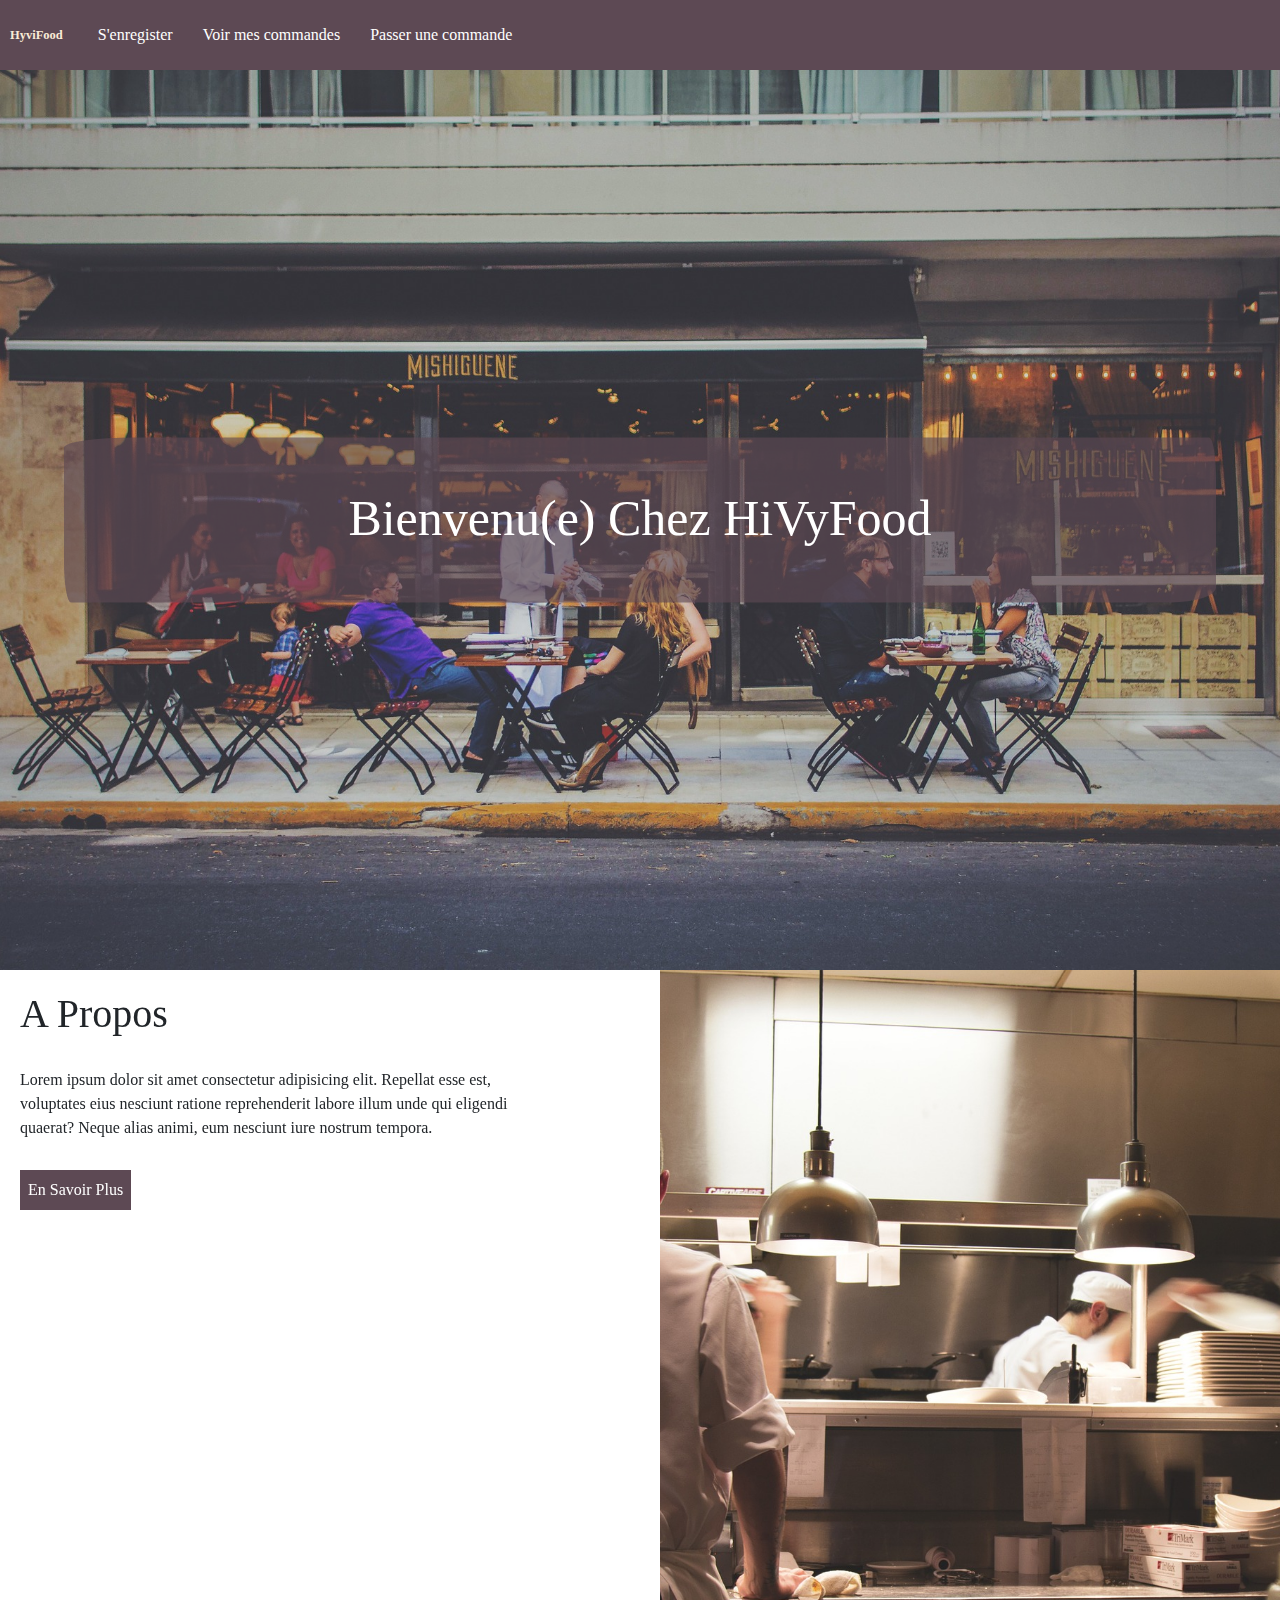
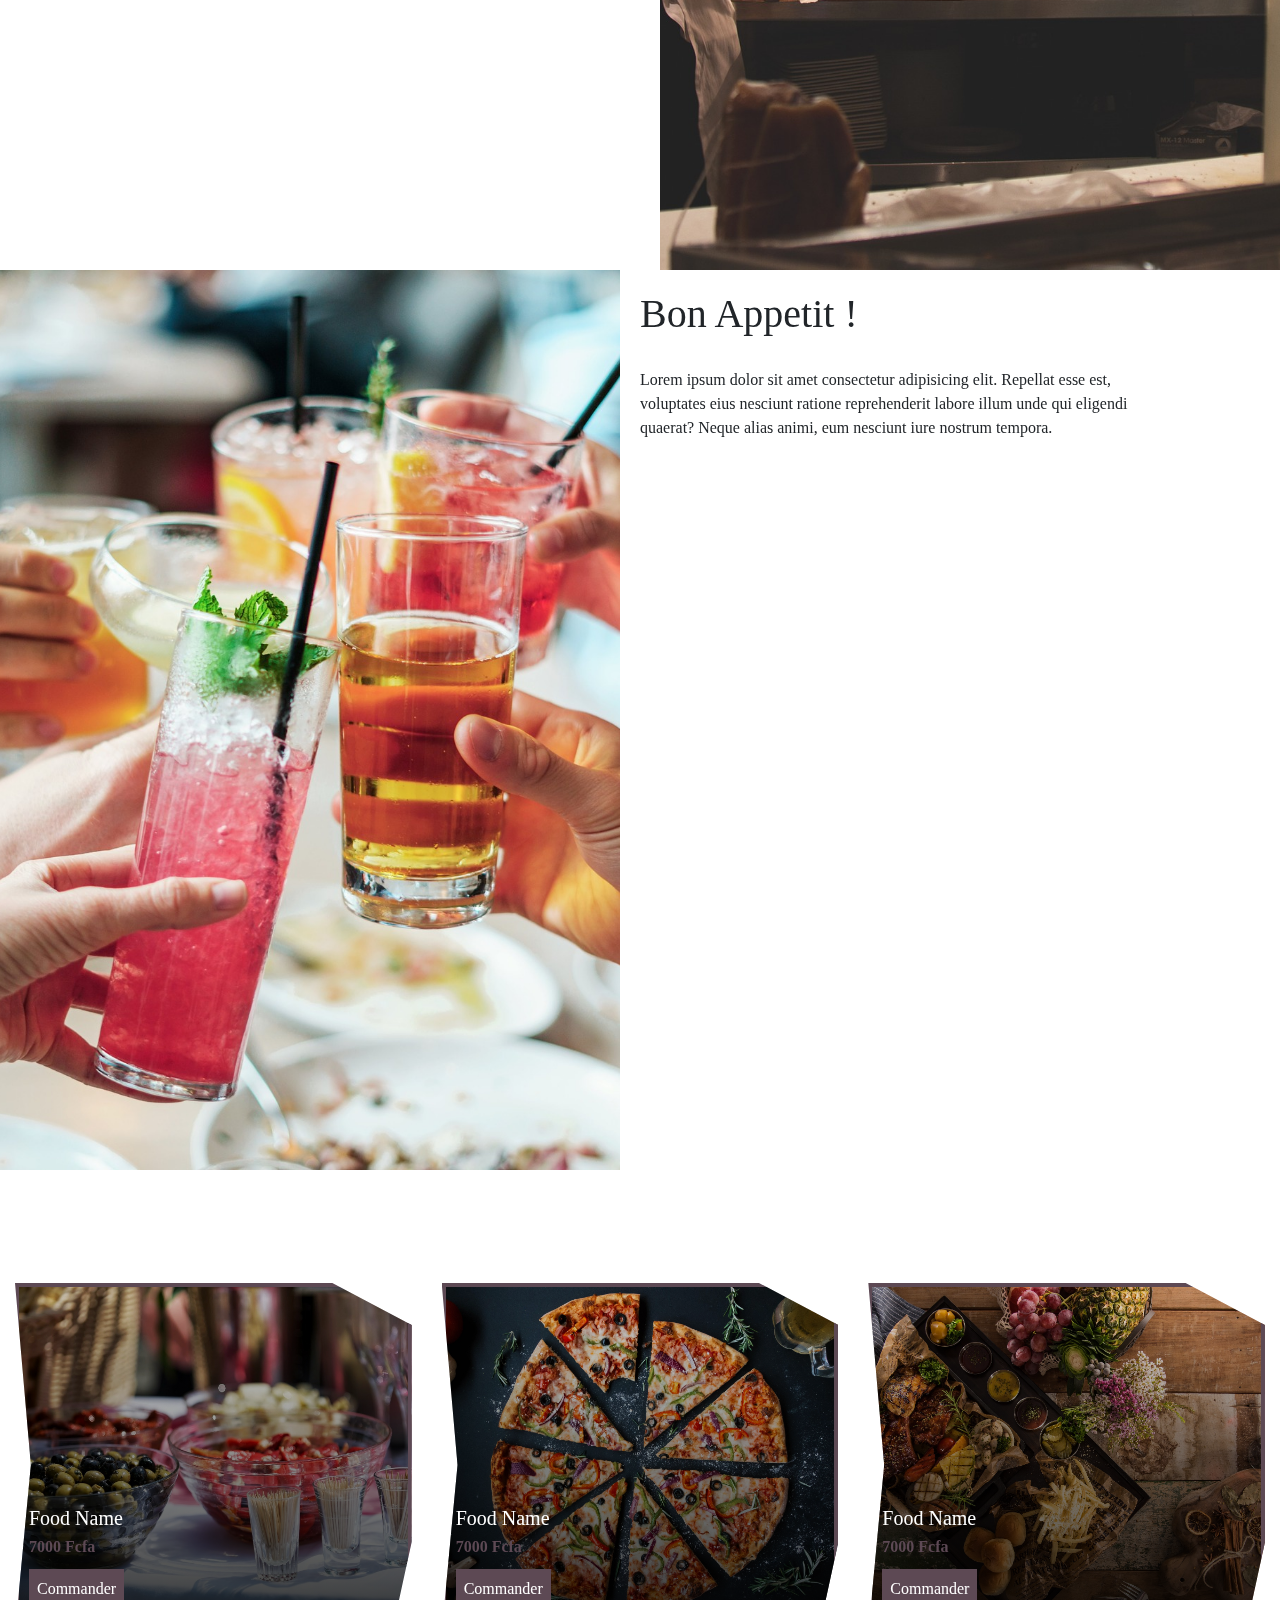
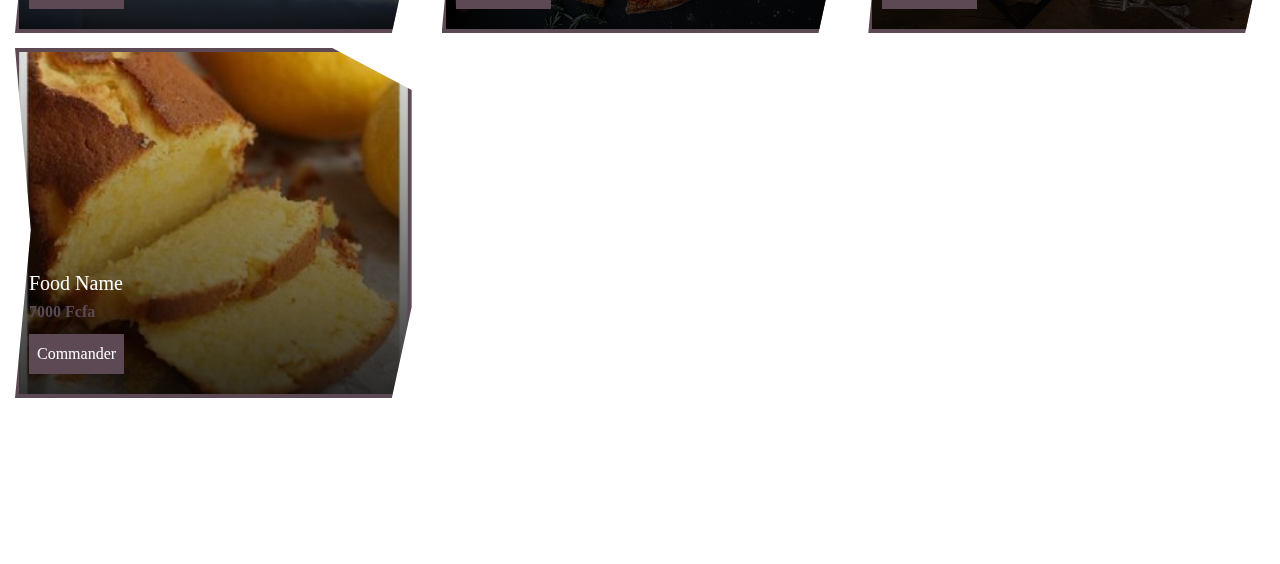
<file: index.html>
<!DOCTYPE html>
<html lang="en">
<head>
    <meta charset="UTF-8">
    <meta name="viewport" content="width=device-width, initial-scale=1.0">
    <meta http-equiv="X-UA-Compatible" content="ie=edge">
    
    <!--***CSS ressources***-->
    <link rel="stylesheet" href="https://stackpath.bootstrapcdn.com/font-awesome/4.7.0/css/font-awesome.min.css">
    <link rel="stylesheet" href="css/bootstrap.min.css">
    <link rel="stylesheet" href="css/style.css">
    <title>HyviFood</title>
</head>
<body>
    <header id="header">
        <nav class="navbar navbar-expand-sm fixed-top">
            <a class="navbar-brand" href="index.html">HyviFood</a>
            <button class="navbar-toggler" type="button" data-toggle="collapse" data-target="#collapsibleNavId" aria-controls="collapsibleNavId"
                aria-expanded="false" aria-label="Toggle navigation"></button>
            <div class="collapse navbar-collapse" id="collapsibleNavId">
                <ul class="navbar-nav mr-auto mt-2 mt-lg-0">
                    <li class="nav-item active">
                        <a class="nav-link" href="php/register.html">S'enregister</a>
                    </li>
                    <li class="nav-item">
                        <a class="nav-link" href="php/ownOrderList.html">Voir mes commandes</a>
                    </li>
                    <li class="nav-item">
                        <a class="nav-link" href="php/order.html">Passer une commande</a>
                    </li>
                </ul>
            </div>
        </nav>
        <div class="welcome-box"  style="background: url('images/img2.jpg') center no-repeat;background-size: cover;">
            <div class="welcome-text">
                <h3>Bienvenu(e) Chez HiVyFood</h3>
            </div>
        </div>
    </header>
    <section id="about">
        <div class="about-content">
            <div class="about-text">
                <div class="sticky-text">
                    <h3>A Propos</h3>
                    <p>Lorem ipsum dolor sit amet consectetur adipisicing elit. Repellat esse est, voluptates eius nesciunt ratione reprehenderit labore illum unde qui eligendi quaerat? Neque alias animi, eum nesciunt iure nostrum tempora.</p>
                    <a href="#">
                        <button class="btn-more">En Savoir Plus</button>
                    </a>
                </div>
            </div>
            <div style="height:100vh;width:100%;background: url('images/img10.jpg') center no-repeat;background-size: cover;flex:1"></div>
        </div>
    </section>
    <section id="enjoy">
        <div class="enjoy-content">
            <div class="about-text">
                <div class="sticky-text">
                    <h3>Bon Appetit !</h3>
                    <p>Lorem ipsum dolor sit amet consectetur adipisicing elit. Repellat esse est, voluptates eius nesciunt ratione reprehenderit labore illum unde qui eligendi quaerat? Neque alias animi, eum nesciunt iure nostrum tempora.</p>
                </div>
            </div>
            <div style="height:100vh;width:100%;background: url('images/img6.jpg') center no-repeat;background-size: cover;flex:1"></div>
        </div>
    </section>
    <section id="foods">
        <div class="container">
            <h3>Nos Plats</h3>
            <div class="main-food-cards">
                <div class="row">
                    <div class="col-xs-12 col-sm-12 col-md-4 col-lg-4 col-xl-4">
                        <div class="card-food" style="background: linear-gradient(rgba(0,0,0,.1),rgba(0,0,0,.8)),url('images/img4.jpg') center no-repeat;background-size: cover;">
                            <div class="card-info">
                                <h3>Food Name</h3>
                                <p>7000 Fcfa</p>
                                <a href="#">
                                    <button class="btn-more">Commander</button>
                                </a>
                            </div>
                        </div>
                    </div>
                    <div class="col-xs-12 col-sm-12 col-md-4 col-lg-4 col-xl-4">
                        <div class="card-food" style="background: linear-gradient(rgba(0,0,0,.1),rgba(0,0,0,.8)),url('images/img11.jpg') center no-repeat;background-size: cover;">
                            <div class="card-info">
                                <h3>Food Name</h3>
                                <p>7000 Fcfa</p>
                                <a href="#">
                                    <button class="btn-more">Commander</button>
                                </a>
                            </div>
                        </div>
                    </div>
                    <div class="col-xs-12 col-sm-12 col-md-4 col-lg-4 col-xl-4">
                        <div class="card-food" style="background: linear-gradient(rgba(0,0,0,.1),rgba(0,0,0,.8)),url('images/img12.jpg') center no-repeat;background-size: cover;">
                            <div class="card-info">
                                <h3>Food Name</h3>
                                <p>7000 Fcfa</p>
                                <a href="#">
                                    <button class="btn-more">Commander</button>
                                </a>
                            </div>
                        </div>
                    </div>
                    <div class="col-xs-12 col-sm-12 col-md-4 col-lg-4 col-xl-4">
                        <div class="card-food" style="background: linear-gradient(rgba(0,0,0,.1),rgba(0,0,0,.8)),url('images/img21.jpg') center no-repeat;background-size: cover;">
                            <div class="card-info">
                                <h3>Food Name</h3>
                                <p>7000 Fcfa</p>
                                <a href="#">
                                    <button class="btn-more">Commander</button>
                                </a>
                            </div>
                        </div>
                    </div>
                </div>
            </div>
        </div>
    </section>
    <footer id="footer">
        <div class="container">
            <h3>&copy;Copyright HyVyFood 2020</h3>
        </div>
    </footer>
    <!--***JS ressources***-->
    <script src="js/jquery.js"></script>
    <script src="js/bootstrap.min.js"></script>
    <!-- <script src="js/vue.js"></script> -->
    <script src="js/main.js"></script>
</body>
</html>
</file>
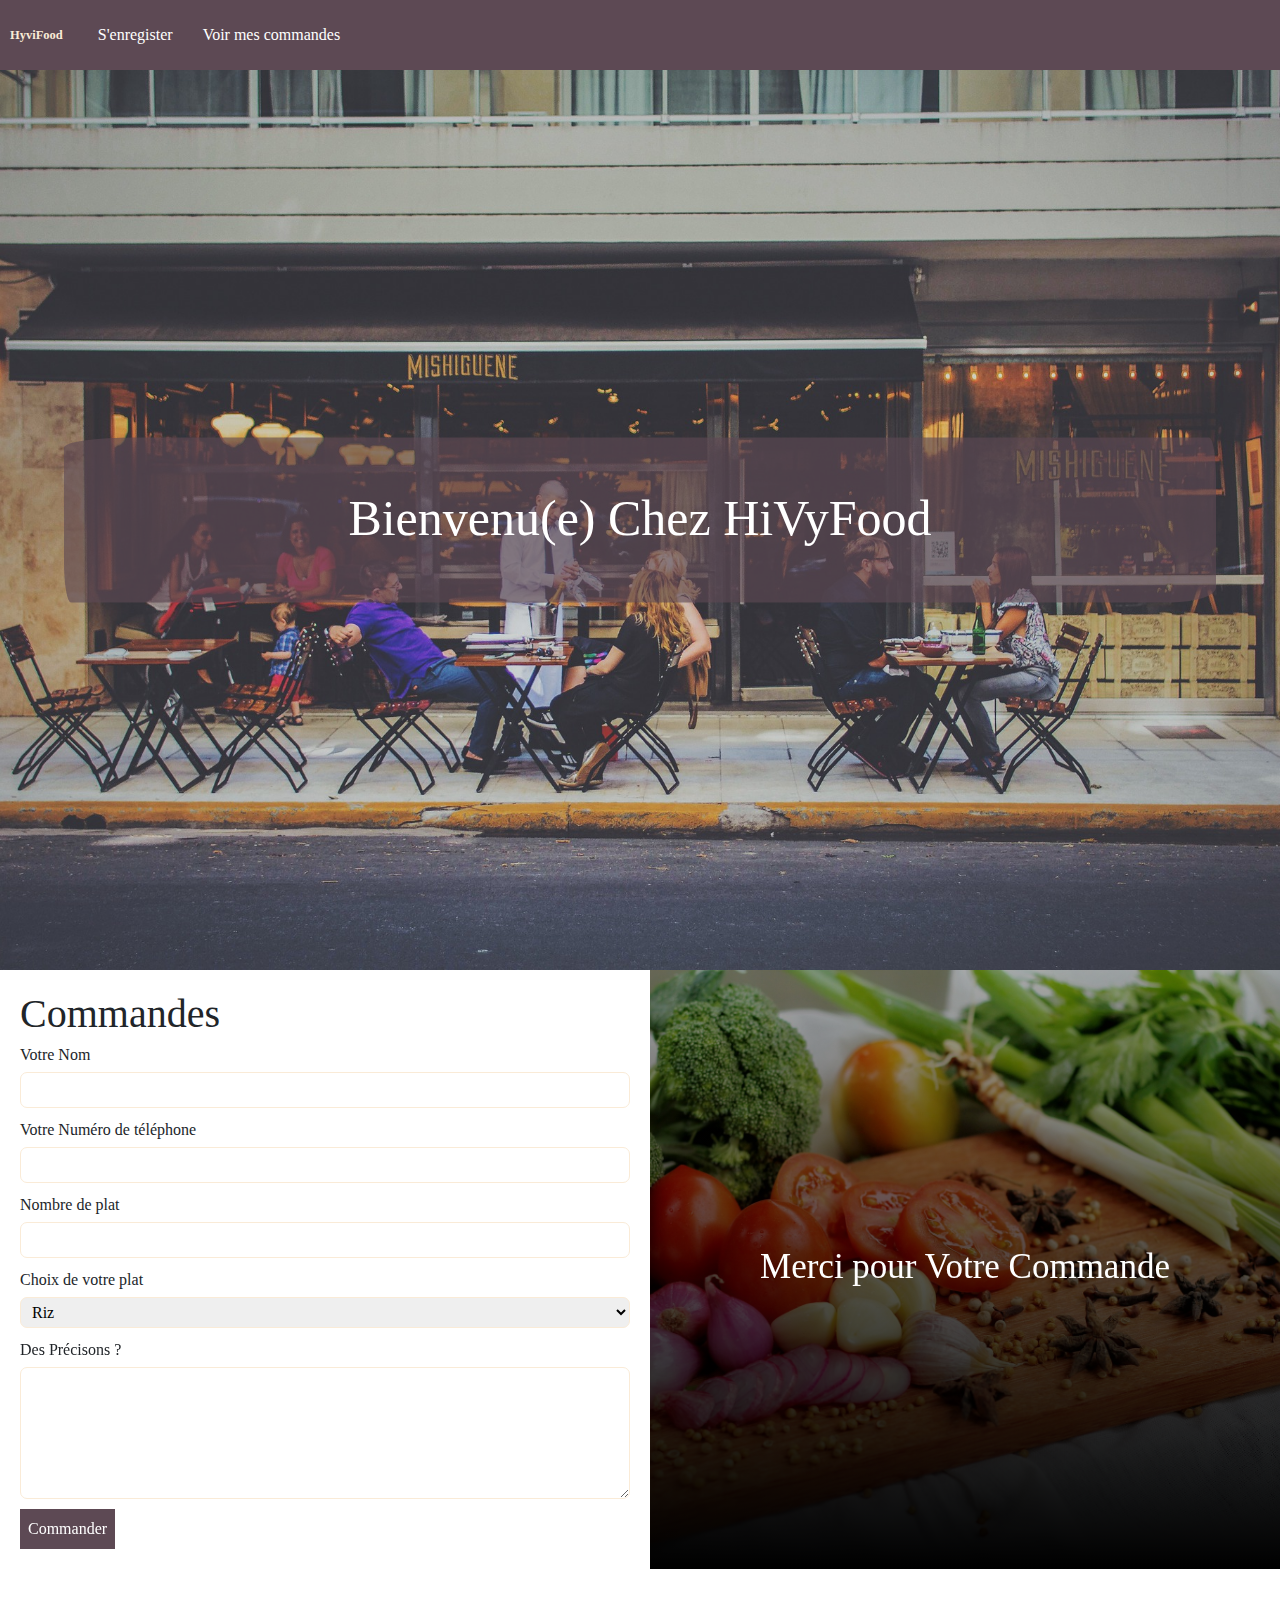
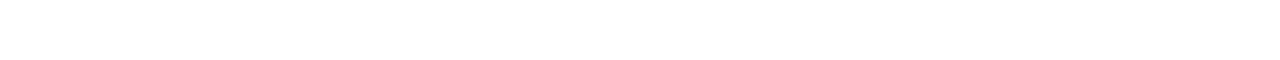
<file: order.html>
<!DOCTYPE html>
<html lang="en">
<head>
    <meta charset="UTF-8">
    <meta name="viewport" content="width=device-width, initial-scale=1.0">
    <meta http-equiv="X-UA-Compatible" content="ie=edge">
    
    <!--***CSS ressources***-->
    <link rel="stylesheet" href="https://stackpath.bootstrapcdn.com/font-awesome/4.7.0/css/font-awesome.min.css">
    <link rel="stylesheet" href="css/bootstrap.min.css">
    <link rel="stylesheet" href="css/style.css">
    <title>HyviFood</title>
</head>
<body>
    <header id="header">
        <nav class="navbar navbar-expand-sm fixed-top">
            <a class="navbar-brand" href="index.html">HyviFood</a>
            <button class="navbar-toggler" type="button" data-toggle="collapse" data-target="#collapsibleNavId" aria-controls="collapsibleNavId"
                aria-expanded="false" aria-label="Toggle navigation"></button>
            <div class="collapse navbar-collapse" id="collapsibleNavId">
                <ul class="navbar-nav mr-auto mt-2 mt-lg-0">
                    <li class="nav-item active">
                        <a class="nav-link" href="register.html">S'enregister</a>
                    </li>
                    <li class="nav-item">
                        <a class="nav-link" href="#">Voir mes commandes</a>
                    </li>
                    <!-- <li class="nav-item">
                        <a class="nav-link" href="#">Passer une commande</a>
                    </li> -->
                </ul>
            </div>
        </nav>
        <div class="welcome-box"  style="background: url('images/img2.jpg') center no-repeat;background-size: cover;">
            <div class="welcome-text">
                <h3>Bienvenu(e) Chez HiVyFood</h3>
            </div>
        </div>
    </header>
    <section id="order">
        <div class="handler-box">
            <div class="form-add">
                <form method="" action="">
                    <h3>Commandes</h3>
                    <div class="form-group">
                        <label for="title">Votre Nom</label>
                        <input type="text" class="form-input" id="title">                  
                    </div>
                    <div class="form-group">
                        <label for="num">Votre Numéro de téléphone</label>
                        <input type="tel" class="form-input" id="num">
                    </div>
                    <div class="form-group">
                        <label for="tit">Nombre de plat</label>
                        <input type="number" class="form-input" id="tit">
                    </div>
                    <div class="form-group">
                        <label for="nameFood">Choix de votre plat</label>
                        <select  id="foodName" class="form-input" >
                            <option>Riz</option>
                            <option value="">Attieke</option>
                        </select>
                    </div>
                    <div class="form-group">
                        <label for="content">Des Précisons ?</label>
                        <textarea  class="form-input" id="content" cols="30" rows="5" "></textarea>
                    </div>
                    <button type="submit" class="btn-more">Commander</button>
                </form>
            </div>
            <div class="bg-image">
                <h3>Merci pour Votre Commande</h3>
            </div>
        </div>
    </section>
    <footer id="footer">
        <div class="container">
            <h3>&copy;Copyright HyVyFood 2020</h3>
        </div>
    </footer>
    <!--***JS ressources***-->
    <script src="js/jquery.js"></script>
    <script src="js/bootstrap.min.js"></script>
    <!-- <script src="js/vue.js"></script> -->
    <script src="js/main.js"></script>
</body>
</html>
</file>
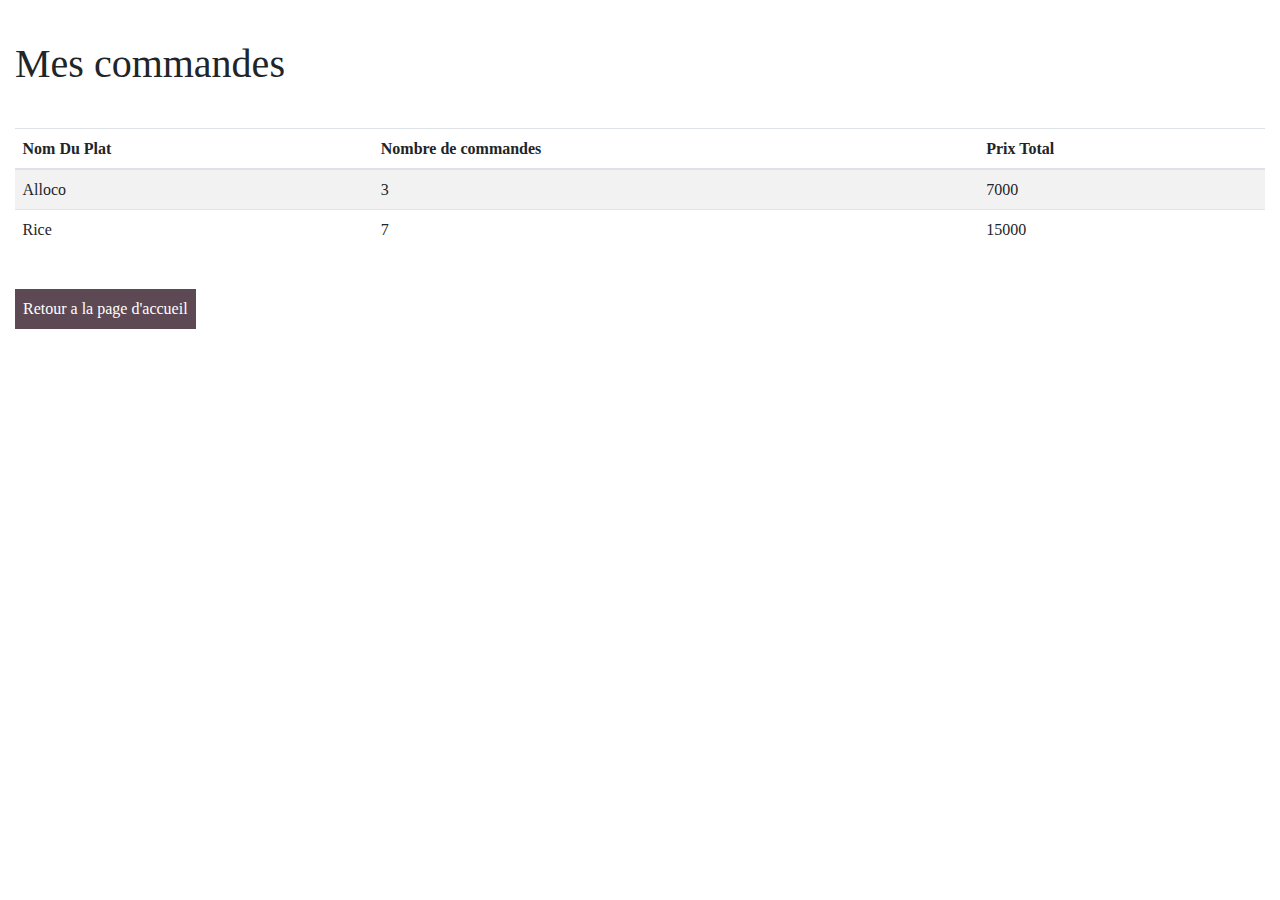
<file: ownOrderList.html>
<!DOCTYPE html>
<html lang="en">
<head>
    <meta charset="UTF-8">
    <meta name="viewport" content="width=device-width, initial-scale=1.0">
    <meta http-equiv="X-UA-Compatible" content="ie=edge">
    
    <!--***CSS ressources***-->
    <link rel="stylesheet" href="https://stackpath.bootstrapcdn.com/font-awesome/4.7.0/css/font-awesome.min.css">
    <link rel="stylesheet" href="css/bootstrap.min.css">
    <link rel="stylesheet" href="css/style.css">
    <title>HyviFood</title>
</head>
<body>
    <section id="own-order">
        <div class="container">
            <h3>Mes commandes</h3>
            <table class="table table-striped ">
                <thead>
                    <tr>
                        <th>Nom Du Plat</th>
                        <th>Nombre de commandes</th>
                        <th>Prix Total</th>
                    </tr>
                    </thead>
                    <tbody>
                        <tr>
                            <td scope="row">Alloco</td>
                            <td>3</td>
                            <td>7000</td>
                        </tr>
                        <tr>
                            <td scope="row">Rice</td>
                            <td>7</td>
                            <td>15000</td>
                        </tr>
                    </tbody>
            </table>
            <a href="index.html">
                <button class="btn-more">Retour a la page d'accueil</button>
            </a>
        </div>
        
    </section>
    <!--***JS ressources***-->
    <script src="js/jquery.js"></script>
    <script src="js/bootstrap.min.js"></script>
    <!-- <script src="js/vue.js"></script> -->
    <script src="js/main.js"></script>
</body>
</html>
</file>
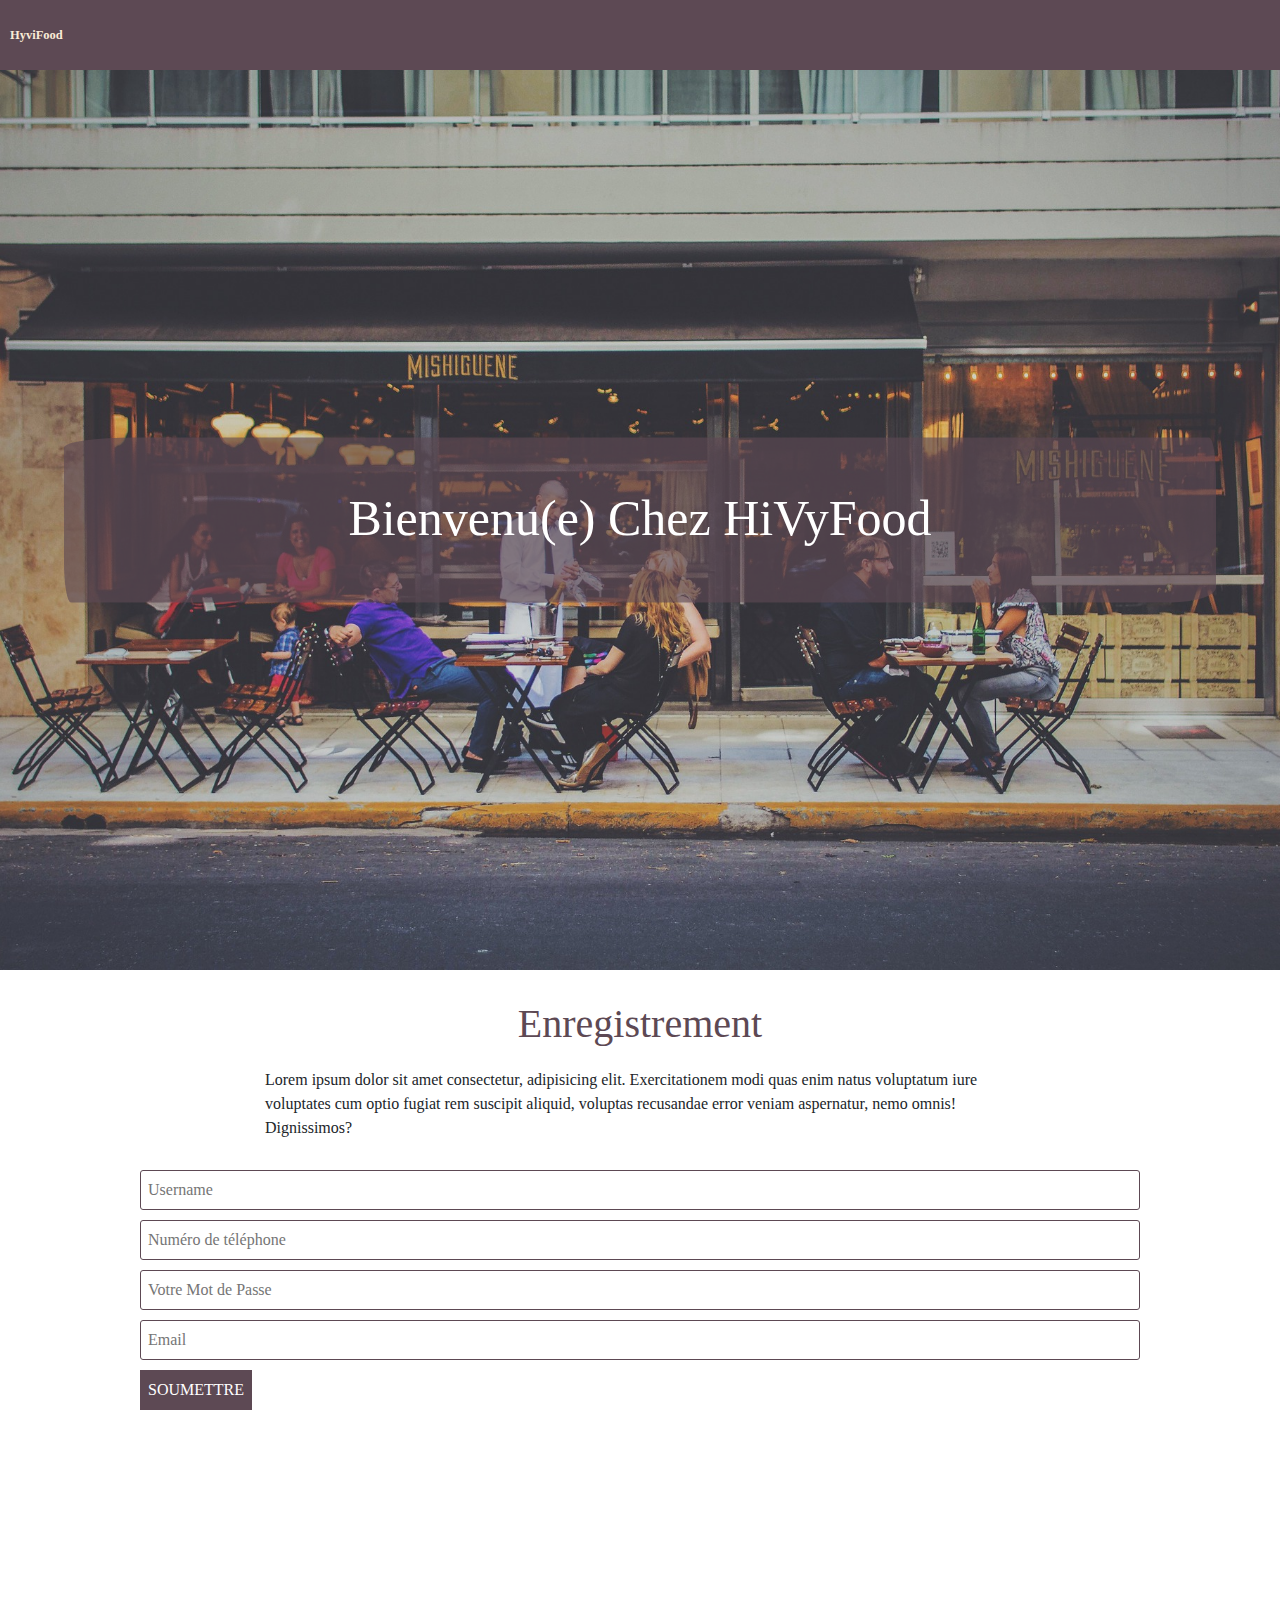
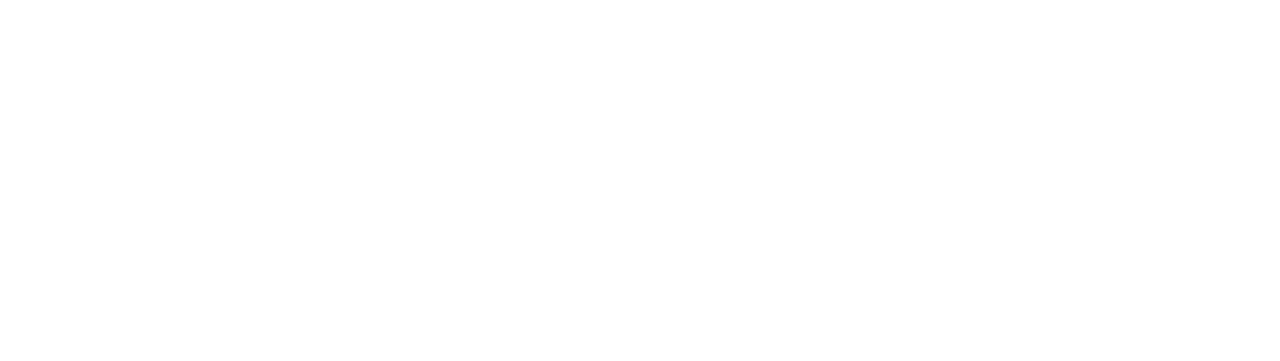
<file: register.html>
<!DOCTYPE html>
<html lang="en">
<head>
    <meta charset="UTF-8">
    <meta name="viewport" content="width=device-width, initial-scale=1.0">
    <meta http-equiv="X-UA-Compatible" content="ie=edge">
    
    <!--***CSS ressources***-->
    <link rel="stylesheet" href="https://stackpath.bootstrapcdn.com/font-awesome/4.7.0/css/font-awesome.min.css">
    <link rel="stylesheet" href="css/bootstrap.min.css">
    <link rel="stylesheet" href="css/style.css">
    <title>HyviFood</title>
</head>
<body>
    <header id="header">
        <nav class="navbar navbar-expand-sm fixed-top">
            <a class="navbar-brand" href="index.html">HyviFood</a>
            <button class="navbar-toggler" type="button" data-toggle="collapse" data-target="#collapsibleNavId" aria-controls="collapsibleNavId"
                aria-expanded="false" aria-label="Toggle navigation"></button>
            <div class="collapse navbar-collapse" id="collapsibleNavId">
                <ul class="navbar-nav mr-auto mt-2 mt-lg-0">
                    <!-- <li class="nav-item active">
                        <a class="nav-link" href="#">Commander</a>
                    </li> -->
                    <!-- <li class="nav-item">
                        <a class="nav-link" href="ownOrderList.html">Voir mes commandes</a>
                    </li> -->
                </ul>
            </div>
        </nav>
        <div class="welcome-box"  style="background: url('images/img2.jpg') center no-repeat;background-size: cover;">
            <div class="welcome-text">
                <h3>Bienvenu(e) Chez HiVyFood</h3>
            </div>
        </div>
    </header>
    <section id="register">
        <div class="container">
            <h3>Enregistrement</h3>
            <p>Lorem ipsum dolor sit amet consectetur, adipisicing elit. Exercitationem modi quas enim natus voluptatum iure voluptates cum optio fugiat rem suscipit aliquid, voluptas recusandae error veniam aspernatur, nemo omnis! Dignissimos?</p>
            <div class="register-form">
                <form action="" method="">
                    <div class="form-group">
                        <input class="input_contact" type="text" name="" placeholder="Username">
                    </div>
                    <div class="form-group">
                        <input class="input_contact" type="text" name="" placeholder="Numéro de téléphone">
                    </div>
                    <div class="form-group">
                        <input class="input_contact" type="password" name="" placeholder="Votre Mot de Passe">
                    </div>
                    <div class="form-group">
                        <input class="input_contact" type="email" placeholder="Email">
                    </div>
                        <button type="submit" class="btn-more">SOUMETTRE</button>
                </form>
            </div>
        </div>
    </section>
    <footer id="footer">
        <div class="container">
            <h3>&copy;Copyright HyVyFood 2020</h3>
        </div>
    </footer>
    <!--***JS ressources***-->
    <script src="js/jquery.js"></script>
    <script src="js/bootstrap.min.js"></script>
    <!-- <script src="js/vue.js"></script> -->
    <script src="js/main.js"></script>
</body>
</html>
</file>
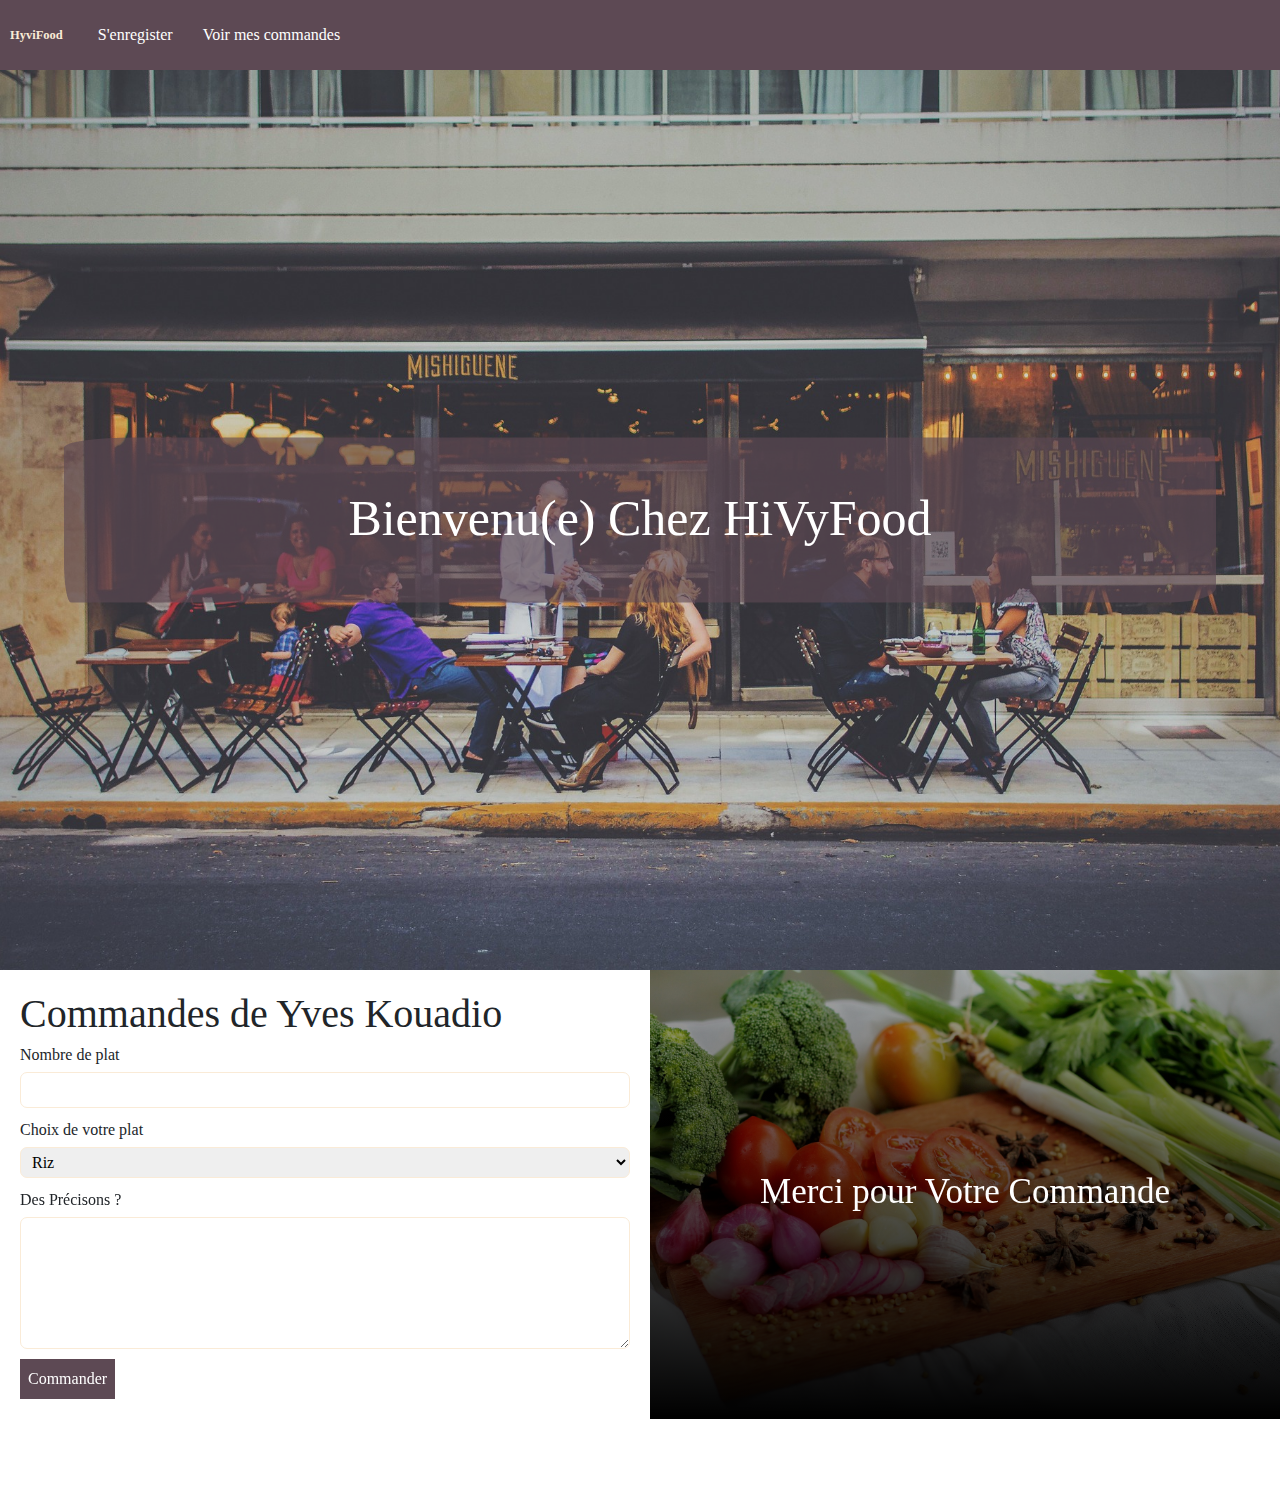
<file: php/order.html>
<!DOCTYPE html>
<html lang="en">
<head>
    <meta charset="UTF-8">
    <meta name="viewport" content="width=device-width, initial-scale=1.0">
    <meta http-equiv="X-UA-Compatible" content="ie=edge">
    
    <!--***CSS ressources***-->
    <link rel="stylesheet" href="https://stackpath.bootstrapcdn.com/font-awesome/4.7.0/css/font-awesome.min.css">
    <link rel="stylesheet" href="../css/bootstrap.min.css">
    <link rel="stylesheet" href="../css/style.css">
    <title>HyviFood</title>
</head>
<body>
    <header id="header">
        <nav class="navbar navbar-expand-sm fixed-top">
            <a class="navbar-brand" href="../index.html">HyviFood</a>
            <button class="navbar-toggler" type="button" data-toggle="collapse" data-target="#collapsibleNavId" aria-controls="collapsibleNavId"
                aria-expanded="false" aria-label="Toggle navigation"></button>
            <div class="collapse navbar-collapse" id="collapsibleNavId">
                <ul class="navbar-nav mr-auto mt-2 mt-lg-0">
                    <li class="nav-item active">
                        <a class="nav-link" href="register.html">S'enregister</a>
                    </li>
                    <li class="nav-item">
                        <a class="nav-link" href="#">Voir mes commandes</a>
                    </li>
                    <!-- <li class="nav-item">
                        <a class="nav-link" href="#">Passer une commande</a>
                    </li> -->
                </ul>
            </div>
        </nav>
        <div class="welcome-box"  style="background: url('../images/img2.jpg') center no-repeat;background-size: cover;">
            <div class="welcome-text">
                <h3>Bienvenu(e) Chez HiVyFood</h3>
            </div>
        </div>
    </header>
    <section id="order">
        <div class="handler-box">
            <div class="form-add">
                <form method="" action="">
                    <h3>Commandes de Yves Kouadio</h3>
                    <div class="form-group">
                        <label for="tit">Nombre de plat</label>
                        <input type="number" class="form-input" id="tit">
                    </div>
                    <div class="form-group">
                        <label for="nameFood">Choix de votre plat</label>
                        <select  id="foodName" class="form-input" >
                            <option>Riz</option>
                            <option value="">Attieke</option>
                        </select>
                    </div>
                    <div class="form-group">
                        <label for="content">Des Précisons ?</label>
                        <textarea  class="form-input" id="content" cols="30" rows="5" "></textarea>
                    </div>
                    <button type="submit" class="btn-more">Commander</button>
                </form>
            </div>
            <div class="bg-image">
                <h3>Merci pour Votre Commande</h3>
            </div>
        </div>
    </section>
    <footer id="footer">
        <div class="container">
            <h3>&copy;Copyright HyVyFood 2020</h3>
        </div>
    </footer>
    <!--***JS ressources***-->
    <script src="../js/jquery.js"></script>
    <script src="../js/bootstrap.min.js"></script>
    <!-- <script src="js/vue.js"></script> -->
    <script src="../js/main.js"></script>
</body>
</html>
</file>
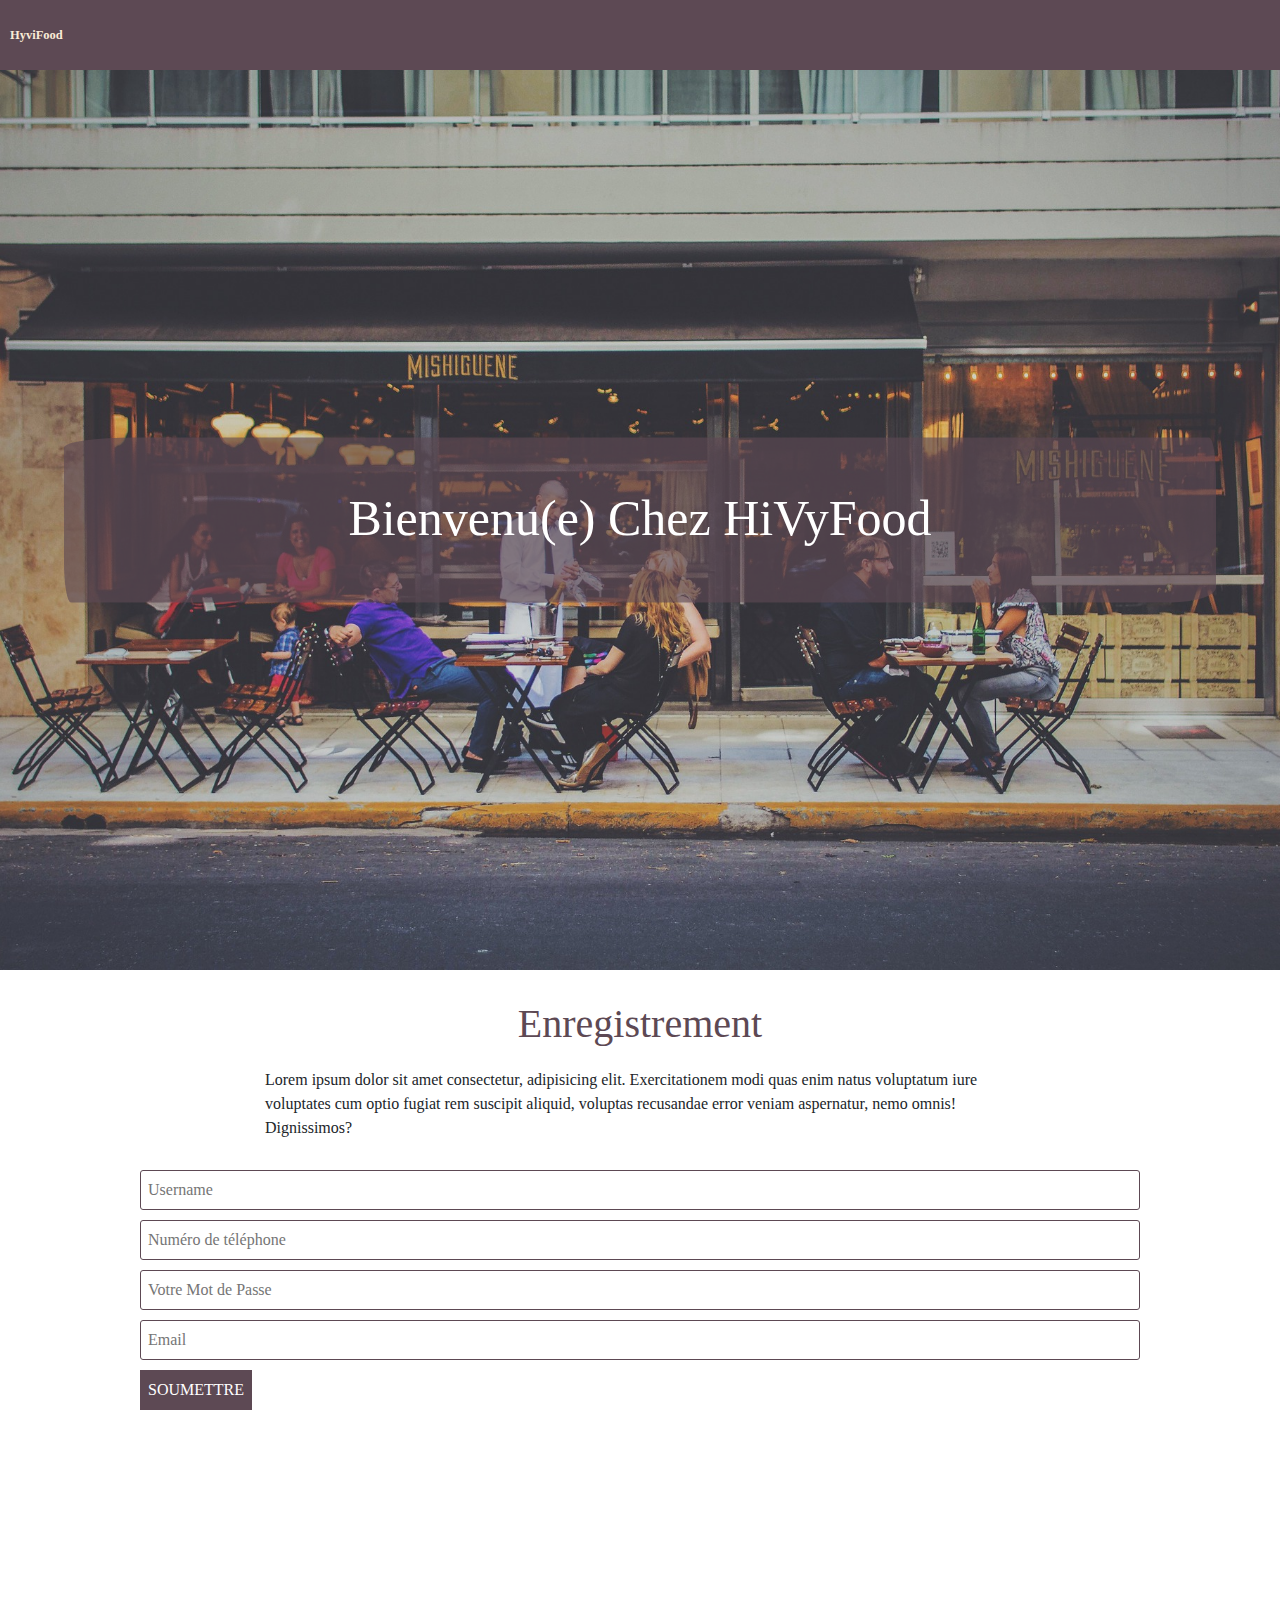
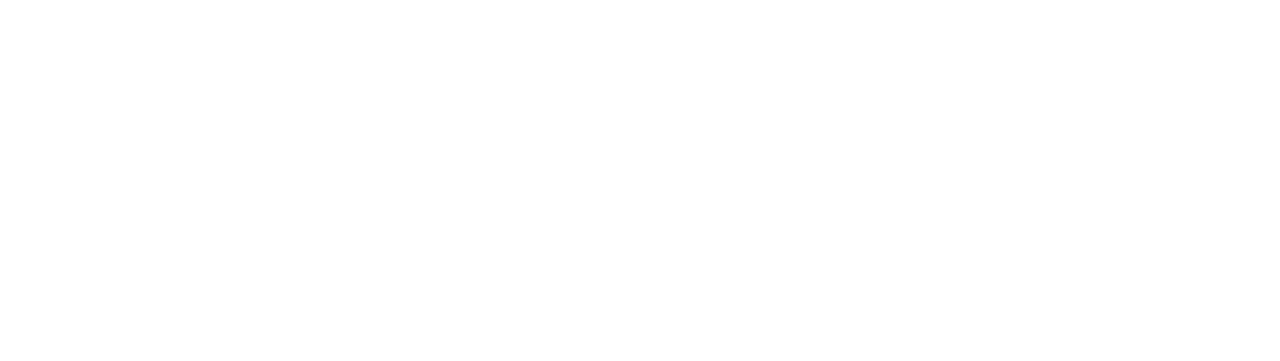
<file: php/register.html>
<!DOCTYPE html>
<html lang="en">
<head>
    <meta charset="UTF-8">
    <meta name="viewport" content="width=device-width, initial-scale=1.0">
    <meta http-equiv="X-UA-Compatible" content="ie=edge">
    
    <!--***CSS ressources***-->
    <link rel="stylesheet" href="https://stackpath.bootstrapcdn.com/font-awesome/4.7.0/css/font-awesome.min.css">
    <link rel="stylesheet" href="../css/bootstrap.min.css">
    <link rel="stylesheet" href="../css/style.css">
    <title>HyviFood</title>
</head>
<body>
    <header id="header">
        <nav class="navbar navbar-expand-sm fixed-top">
            <a class="navbar-brand" href="../index.html">HyviFood</a>
            <button class="navbar-toggler" type="button" data-toggle="collapse" data-target="#collapsibleNavId" aria-controls="collapsibleNavId"
                aria-expanded="false" aria-label="Toggle navigation"></button>
            <div class="collapse navbar-collapse" id="collapsibleNavId">
                <ul class="navbar-nav mr-auto mt-2 mt-lg-0">
                    <!-- <li class="nav-item active">
                        <a class="nav-link" href="#">Commander</a>
                    </li> -->
                    <!-- <li class="nav-item">
                        <a class="nav-link" href="ownOrderList.html">Voir mes commandes</a>
                    </li> -->
                </ul>
            </div>
        </nav>
        <div class="welcome-box"  style="background: url('../images/img2.jpg') center no-repeat;background-size: cover;">
            <div class="welcome-text">
                <h3>Bienvenu(e) Chez HiVyFood</h3>
            </div>
        </div>
    </header>
    <section id="register">
        <div class="container">
            <h3>Enregistrement</h3>
            <p>Lorem ipsum dolor sit amet consectetur, adipisicing elit. Exercitationem modi quas enim natus voluptatum iure voluptates cum optio fugiat rem suscipit aliquid, voluptas recusandae error veniam aspernatur, nemo omnis! Dignissimos?</p>
            <div class="register-form">
                <form action="" method="">
                    <div class="form-group">
                        <input class="input_contact" type="text" name="" placeholder="Username">
                    </div>
                    <div class="form-group">
                        <input class="input_contact" type="text" name="" placeholder="Numéro de téléphone">
                    </div>
                    <div class="form-group">
                        <input class="input_contact" type="password" name="" placeholder="Votre Mot de Passe">
                    </div>
                    <div class="form-group">
                        <input class="input_contact" type="email" placeholder="Email">
                    </div>
                        <button type="submit" class="btn-more">SOUMETTRE</button>
                </form>
            </div>
        </div>
    </section>
    <footer id="footer">
        <div class="container">
            <h3>&copy;Copyright HyVyFood 2020</h3>
        </div>
    </footer>
    <!--***JS ressources***-->
    <script src="../js/jquery.js"></script>
    <script src="../js/bootstrap.min.js"></script>
    <!-- <script src="js/vue.js"></script> -->
    <script src="../js/main.js"></script>
</body>
</html>
</file>
<file: css/style.css>
/************->VARIABLES*********<-*/

:root{
    --primary-color: #5d4954;
    --primary-admin-color:#f7c35b;
    --color-white: #fff;
    --white-fade:rgb(224, 224, 224);
    --white-hover:antiquewhite;
    --color-black:#000;
    --default-transition:all .3s;
    --danger-btn: #dc3545;
    --success-btn : #28a745;
}


/*------------------------------------*/


/************->FONTS*********<-*/
@import url('https://fonts.googleapis.com/css?family=Audiowide|Cinzel+Decorative|Dancing+Script|Gotu|Great+Vibes|IM+Fell+French+Canon+SC|Indie+Flower|Monoton|Orbitron|Pacifico|Press+Start+2P|Sen&display=swap');
/*------------------------------------*/

/************->GENERAL*********<-*/

*{
    margin: 0;
    padding: 0;
    box-sizing: inherit;
}

html{
    font-size: 62.5%;
    scroll-behavior: smooth;
}

body{
    font-family: 'IM Fell French Canon SC', serif;
    box-sizing: border-box;
    font-size: 1.6rem;
    position: relative;
}

a,a:hover{
    text-decoration: none;
}

li{
    list-style: none;
}

.err-msg{
    color: var(--danger-btn) !important;
    margin: 2rem 0 2rem;
}

.error-box{
    position: absolute;
    top: 50%;
    left: 50%;
    transform: translate(-50%,-50%);
    text-align: center;
}

.error-box h3{
    color: var(--primary-admin-color);
    font-size: 4rem;
    margin-bottom: 2rem;
}

/*------------------------------------*/

/************->INDEX PAGE*********<-*/

.navbar{
    background: var(--primary-color);
    min-height: 7rem;
    position: relative;
}

.navbar-toggler{
    background-color: var(--white-hover);
    padding: 1rem;
}

.nav-item{
    margin-left: 2rem;
}
.nav-link, .navbar-brand{
    color: var(--color-white) !important;
    transition:var(--default-transition);
}

.nav-link:hover, .navbar-brand{
    color: var(--white-hover) !important;
}

.navbar-brand{
    font-weight: bold;
}

.collapse{
    position: relative !important;
}

.username{
    margin-left: 2rem;
    color: var(--white-hover);
    text-transform: capitalize;
    font-weight: bold;
    text-shadow: 0 0 5px var(--white-hover);
}

.welcome-box,.main-login-box{
    height: 100vh;
    position: relative;
    padding: 1rem;
}

.welcome-text{
    position: absolute;
    top: 50%;
    left: 50%;
    transform: translate(-50%,-50%);
    width: 90%;
    background: #5d4954a1;
    /* background: black; */
    padding: 5rem;
    border-radius: 7rem .7rem 4.5rem / 1rem 4rem 1.5rem;
}

.welcome-text h3{
    color: var(--color-white);
    text-align: center;
    font-size: 5rem;
}

.username-color{
    color: var(--white-hover);
    text-transform: capitalize;
    font-weight: bold;
    text-shadow: 0 0 5px var(--white-hover);
    display: none;
}

#scroll-invitation a span {
    z-index: 2000;
    position: absolute;
    bottom: 1rem;
    left: 50%;
    width: 2.4rem;
    height: 2.4rem;
    border-left: 3px solid var(--color-white);
    border-bottom: 3px solid var(--color-white);
    -webkit-transform: rotateZ(-45deg);
    transform: rotateZ(-45deg),translate(-50%,-4rem);
    -webkit-animation: yv-effect 1.5s infinite;
    animation: yv-effect 1.5s infinite;
}


@-webkit-keyframes yv-effect {
    0% {
        -webkit-transform: rotateY(0) rotateZ(-45deg) translate(0, 0);
        opacity: 0;
    }
    50% {
        opacity: 1;
    }
    100% {
        -webkit-transform: rotateY(720deg) rotateZ(-45deg) translate(0, 0);
        opacity: 0;
    }
}
@keyframes yv-effect {
    0% {
        transform: rotateY(0) rotateZ(-45deg) translate(0, 0);
        opacity: 0;
    }
    50% {
        opacity: 1;
    }
    100% {
        transform: rotateY(720deg) rotateZ(-45deg) translate(0, 0);
        opacity: 0;
    }
}


#about,#enjoy, #foods,#register{
    min-height: 100vh;
}

.about-content, .enjoy-content{
    height: 100%;
    display: flex;
    background: var(--color-white);
}

.enjoy-content{
    flex-direction: row-reverse;
}

.about-text{
    flex: 1;
    padding: 2rem;
}

.sticky-text{
    position: sticky;
    top: 50%;
}

.sticky-text h3,#foods h3{
    font-size: 4rem;
}

.sticky-text p{
    width: 80%;
}

.sticky-text h3, .sticky-text p{
    margin-bottom: 3rem ;
}

.btn-more, .btn-reverse, .btn-admin{
    border: 1px solid var(--primary-color);
    background: var(--primary-color);
    color: var(--color-white);
    cursor: pointer;
    padding: .7rem;
    transition: var(--default-transition);
}

.btn-more:hover{
    background: var(--color-white);
    color: var(--primary-color);
}

.btn-reverse{
    background-color: var(--color-white);
    color: var(--primary-color);
}

.btn-reverse:hover{
    background-color: var(--primary-color);
    color: var(--color-white);
}

#foods{
    padding: 4rem 0;
    background: linear-gradient(rgba(0, 0, 0, 0.082),rgba(0, 0, 0, 0.151)) ,url('../images/img18.jpg') center no-repeat;
    background-size: cover;
    background-attachment: fixed;
}

#foods h3{
    text-align: center;
    color: var(--color-white);
}

.main-food-cards{
    padding: 2rem 0;
}

.card-food{
    padding: 1rem;
    margin-bottom: 1.5rem;
    position: relative;
    height: 35rem;
    border: 4px solid var(--primary-color);
    clip-path: polygon(20% 0%, 80% 0%, 100% 12%, 100% 74%, 95% 100%, 0 100%, 4% 52%, 0 0);
}

.card-info{
    position: absolute;
    bottom: 2rem;
}

.card-info h3{
    text-align: left !important;
    font-size: 2rem !important;
    color: var(--color-white);
}

.card-info p{
    color: var(--color-white);
    font-weight: bold;
    color: var(--primary-color);
}

#footer{
    padding: 2.5rem 0;
    background: var(--color-black);
    position: sticky;
    bottom: 0;
    z-index: -1;
}

#footer h3{
    font-size: 3rem;
    text-align: center;
    color: var(--color-white);
}

/*------------------------------------*/

/************->REGISTER PAGE*********<-*/

#register{
    padding: 3rem 0;
    background: var(--color-white);
}

#register h3{
    font-size: 4rem;
    text-align: center;
    color: var(--primary-color);
    margin-bottom: 2rem;
}

#register p{
    width: 60%;
    margin: 0 auto;
}

.register-form{
    width: 80%;
    margin: 0 auto;
    margin-top: 3rem;
}

.input_contact{
    width: 100%;
    padding: 7px 0 7px 7px;
    border: 1px solid var(--primary-color);
    border-radius: 3px;
    color: var(--primary-color);
}

.input_contact:focus{
    outline-color: var(--primary-color);
}
/*------------------------------------*/

/*---->ORDERS<------*/

.handler-box{
    display: flex;
    flex-flow: row nowrap;
}

.form-add{
    padding: 2rem;
    border-radius: 7px;
    flex: 1;
    background: var(--color-white);
}

.form-add h3{
    font-size: 4rem;
}

.form-input{
    display: block;
    width: 100%;
    padding: .5rem .7rem;
    outline: none;
    border:1px solid var(--white-hover);
    transition: var(--default-transition);
    border-radius: 7px;
}

.form-input:focus{
    border: 1px solid var(--primary-color);
}

.bg-image{
    flex: 1;
    padding: 1rem;
    display: flex;
    justify-content: center;
    align-items: center;
    background: linear-gradient(rgba(0, 0, 0, 0.342),black),url('../images/img16.jpg') center no-repeat;
    background-size: cover;
}

.bg-image > h3{
    font-size: 3.5rem;
    color: var(--color-white);
}

/*---->OWN-ORDERS<------*/
#own-order{
    padding: 4rem 0;
}

#own-order h3{
    font-size: 4rem;
    margin-bottom: 4rem;
}

.table{
    margin-bottom: 4rem;
}

/*------------------------------------*/


/*----------->ADMIN LOGIN<------------*/

.main-login-box{
    background: url('../images/img15.jpg') center no-repeat;
    background-size: cover;
}

.admin-login-card{
    width: 45rem;
    position: absolute;
    top: 50%;
    left: 50%;
    transform: translate(-50%,-50%);
    border: none;
    background: #f7c35b71;
    transition: var(--default-transition);
}

.admin-card-message{
    padding: 1rem;
    text-align: center;
    background-color: #f7c35b71;
}

.admin-card-message h3{
    font-size: 2.5rem;
    color: var(--color-white);
}

.admin-card-form{
    padding: 1rem;
}

.admin-input{
    width: 100%;
    padding: .7rem .7rem;
    border: 1px solid var(--primary-admin-color);
    outline: none;
    border-radius: 15px;
    transition: var(--default-transition);
}

.admin-input::placeholder{
    color: var(--white-fade);
}

.btn-admin{
    background-color: transparent;
    border: none;
    border-radius: 15px;
    color: var(--white-fade);
    transition: var(--default-transition);
}

.btn-admin:hover{
    background-color: var(--primary-admin-color);
    color: var(--color-white);
}

/*----------->ADMIN<------------*/

.main-home-box{
    min-height: 100vh !important;
    background: linear-gradient(black,rgba(0, 0, 0, 0.171)),url('../images/reservation_1.jpg') center no-repeat;
    background-size: cover;
    padding: 2rem 0;
}

.main-home-delete{
    padding: 2rem 0;
}

.sidebar{
    position: fixed;
    top: 0;
    left: 0;
    width: 35rem;
    background:rgba(0, 0, 0, 0.842);
    height: 100vh;
    padding: 1rem;
    z-index: 3000;
    /* display: none; */
}

.sidebar h3{
    margin-bottom: 2rem;
    /* padding: 1rem; */
    color: var(--color-white);
}

.sidebar .admin-user{
    font-size: 2rem;
    margin-left: 1rem;
    color: var(--primary-admin-color);
}

.sidebar ul li{
    padding: 1rem 0;
    margin-bottom: 2rem;
    transition: var(--default-transition);
    cursor: pointer;
}

.sidebar ul li:hover{
    transform: translateX(1rem);
    background: var(--color-white);
    padding: 1rem;
    /* border-top-right-radius: -15%;
    border-bottom-right-radius: -15%; */
}

.sidebar ul li:hover a{
    color: var(--primary-admin-color);
}

.sidebar ul li a {
    color: var(--color-white);
    display: block;
    height: 100%;
}

.toggle-height{
    height: 100vh;
}

.disconnect-btn{
    border-radius: 15px;
    color: var(--primary-admin-color);    
}

.disconnect-btn:hover{
    background: var(--primary-admin-color);
    color: var(--color-white);
}

.sidebar-control{
    position: fixed;
    right: 2rem;
    min-width: 4rem;
    min-height: 4rem;
    border: none;
    border-radius: 50%;
    background: var(--primary-admin-color);
    color: var(--color-white);
    font-weight: bold;
    font-size: 2rem;
    z-index: 4000;
}

.sidebar-control:focus{
    outline: none;
}

.admin-main-content{
    padding: 2rem 0;
}

.title > h3{
    margin-bottom: 4rem;
    font-size: 3rem;
    color: var(--primary-admin-color);
}

.table-food{
    background: #f7c35b3b;
    border: 1px solid var(--color-white);
}

.item-title tr th{
    color: var(--color-white);
    text-transform: uppercase;
}

.item-title + tbody tr td{
    color: var(--color-white);
}

.btn-add{
    border: 1px solid var(--primary-admin-color);
    color: var(--primary-admin-color);
    background: var(--color-white);
}

.btn-delete{
    font-size: 1.2rem;
    border: 1px solid var(--danger-btn);
    color: var(--color-white);
    background: var(--danger-btn);
    padding: .3rem .7rem;
}

.btn-delete:hover{
    color: var(--danger-btn);
    background: var(--color-white);
}

.btn-save{
    font-size: 1.2rem;
    padding: .3rem .7rem;
    background: var(--success-btn);
    color: var(--color-white);
    transition: var(--default-transition);
}

.btn-save:hover{
    background: var(--color-white);
    color: var(--success-btn);
}

.admin-add-card{
    background-color: var(--primary-admin-color);
    padding: 1rem;
}

.item-add-title{
    margin-bottom: 1rem;
    font-size: 2.5rem;
    color: var(--primary-admin-color);
}

.modal-content{
    margin-top: 20vh;
    box-shadow: 0 0 5px var(--primary-admin-color) !important;
    z-index: 4000 !important;
}

.input-add{
    width: 100%;
    border: none;
    padding: .7rem .7rem;
    outline: none;
    transition: var(--default-transition);
    border-radius: 15px;
}

.input-add:focus{
    box-shadow: 0 0 5px rgba(0, 0, 0, 0.459);
}

label[for="imgfood"]{
    color: var(--color-white);
}

.box-delete-action{
    position: absolute;
    bottom: 1rem;
}

.box-delete-action p{
    font-size: 1.8rem;
    color: var(--color-white);
}




/*------------------------------------*/

/*------------------------------------*/

/*-----> MEDIA QUERIES <-----*/


@media screen and (max-width: 769px){
    .handler-box{
        flex-direction: column-reverse;
    }
    .about-content, .enjoy-content,.username-color{
        display: block;
        /* flex-direction: column-reverse; */
    }
    #register{
        min-height: unset;
    }
    #register p{
        width: 100%;
    }
    .register-form{
        width: 100%;
    }
    .p-user{
        display: none;
    }
    .admin-login-card{
        width: 35rem;
    }
}
/*------------------------------------*/
</file>
